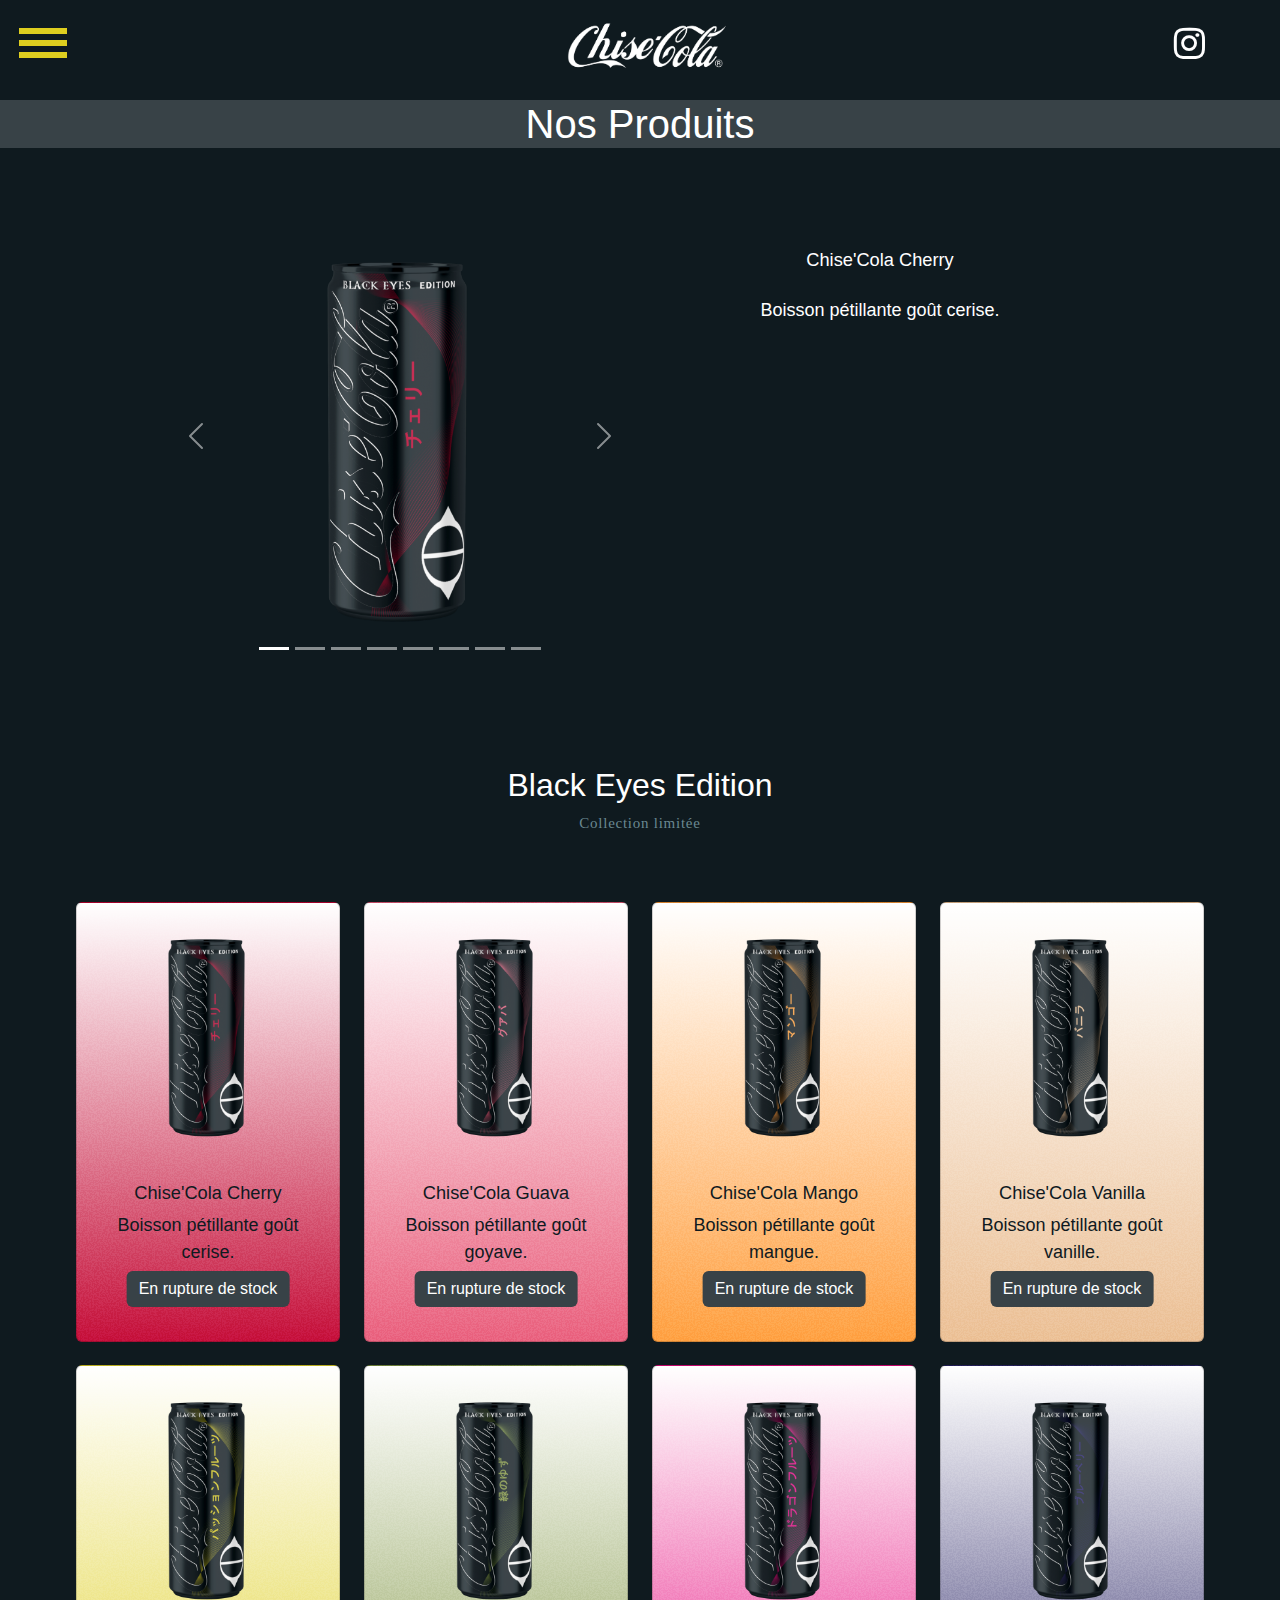
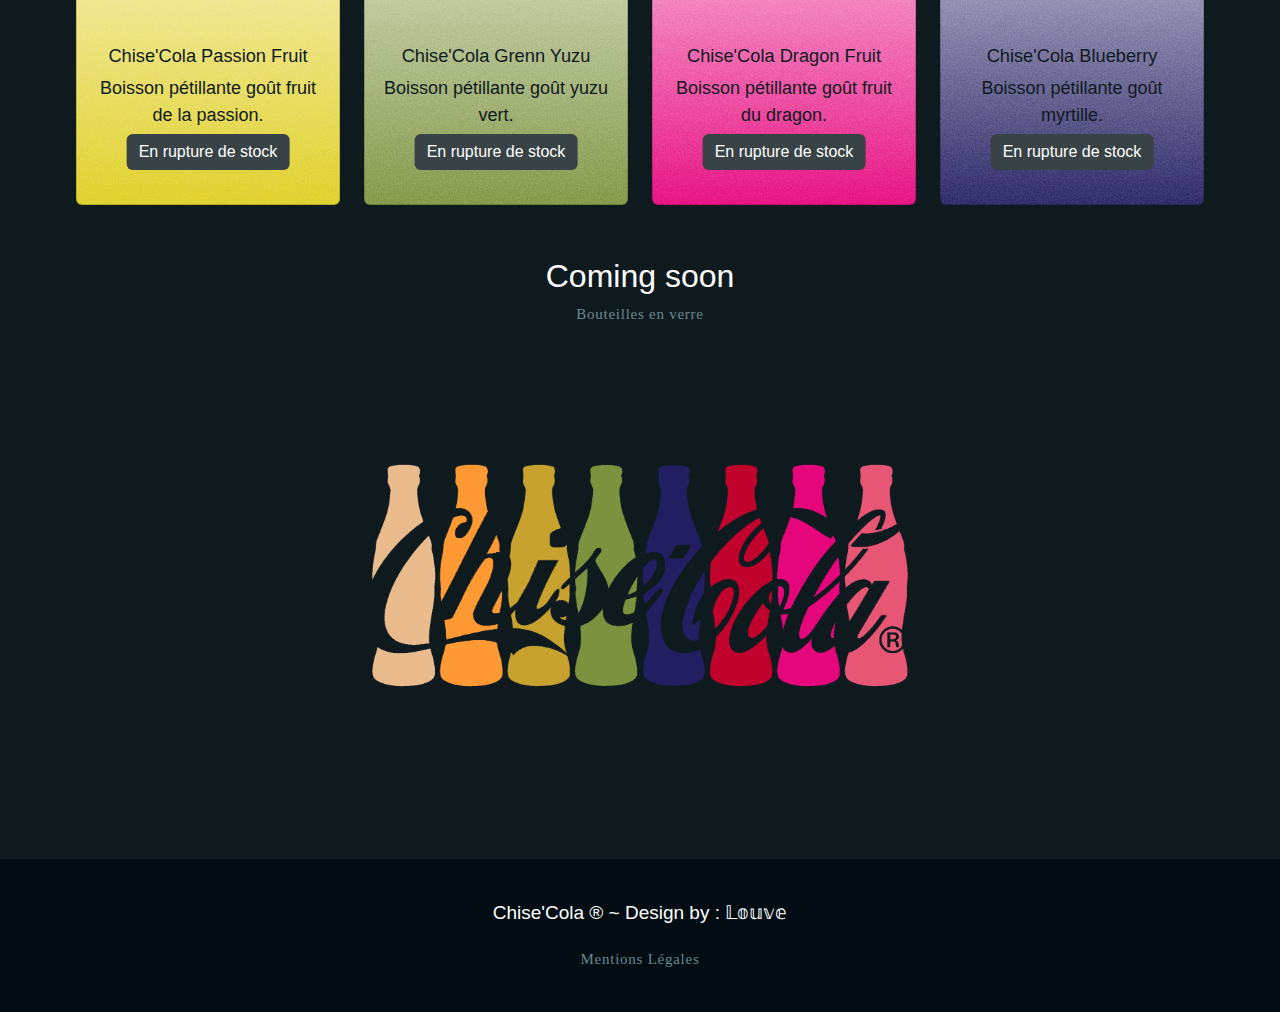
<file: page 2.html>
<!DOCTYPE html>
<html lang="fr">
<head>
    <meta charset="UTF-8">
    <meta name="viewport" content="width=device-width, initial-scale=1.0">
    <title>Chise'Cola - Nos Produits</title>
    <link rel="icon" type="image/png" href="images/icon.png">

    <link rel="stylesheet" href="https://cdnjs.cloudflare.com/ajax/libs/font-awesome/4.7.0/css/font-awesome.min.css">

    <link rel="stylesheet" href="bootstrap.css">
    <script src="bootstrap.js"></script>

    <script src="Traduction.js"></script>

    <script src="carousel.js"></script>

    <link rel="stylesheet" href="mise en page.css">

</head>
<body>

  <header>

    <section class="BackNav"> 
    </section>

    <nav id="menu">

        <style>

            #burger{
                width: 60px;
                height: 60px;
                position: relative;
            }
    
            #burger div{
                position: absolute;
                left: 50%;
                top: 50%;
                transform: translate(-50%,-50%);
                background-color: #DECE1F;
                width: 80%;
                height: 10%;
                transition:top 0.3s 0.3s, width 0.3s 0.55s, transform 0.3s;
            }
    
            #burger div:first-child {
                top: 30%;
            }
    
            #burger div:last-child {
                top: 70%;
            }
    
            #menu.visible #burger div{
                transition: top 0.3s 0.05s, width 0.3s, transform 0.3s 0.55s;
            }
    
            #menu.visible #burger div:first-child, #menu.visible #burger div:last-child{
                top: 50%;
            }
    
            #menu.visible #burger div:first-child{
                transform: translate(-50%,-50%) rotate(45deg);
            }
    
            #menu.visible #burger div:last-child{
                transform: translate(-50%,-50%) rotate(-45deg);
            }
    
            #menu.visible #burger div:nth-child(2){
                width: 0;
            }
    
        </style>

        <section class="logo_chise"> 

            <a href="index.html"><img src="images/chisecola.png" style="height:100%" href="index.html"></a>

        </section>

        <section class="logo_insta"> 

            <a href="https://www.instagram.com/chisecolaofficial/" target="_blank"><i class="fa fa-instagram" style="font-size:36px"></i></a>

        </section>

        <button>

            <label id="burger">
                <div></div>
                <div></div>
                <div></div>
            </label></button>

        <ul>
          <li><a href="index.html">Accueil<br><span class="japan">いらっしゃいませ</span></a></li>
                <li><a href="page 2.html">Nos Produits<br><span class="japan">当社の製品</span></a></li>
                <li><a href="page 3.html">Notre Histoire<br><span class="japan">私たちの物語</span></a></li>
                <li><a href="page 4.html">Nos Collaborations<br><span class="japan">私たちのコラボレーション</span></a></li>
                <li><a href="page 5.html">Nous Contacter<br><span class="japan">お問い合わせ</span></a></li>

          <section class="bouton_langues">
            <select id="language-selector">
                <option value="fr">Français</option>
                <option value="ja">日本語</option>
            </select>
        </section>
        </ul>

    </nav>

  </header>

  <main>
    
    <h1 data-translate="title1_Produits">Nos Produits</h1>
  


    <section class="carousel-produits-chise'cola">

    <div class="box">
      <div class="carousel_chise-cola">
      <div id="carouselExampleIndicators" class="carousel slide">
        <div class="carousel-indicators">
          <button type="button" data-bs-target="#carouselExampleIndicators" data-bs-slide-to="0" class="active" aria-current="true" aria-label="Slide 1"></button>
          <button type="button" data-bs-target="#carouselExampleIndicators" data-bs-slide-to="1" aria-label="Slide 2"></button>
          <button type="button" data-bs-target="#carouselExampleIndicators" data-bs-slide-to="2" aria-label="Slide 3"></button>
          <button type="button" data-bs-target="#carouselExampleIndicators" data-bs-slide-to="3" aria-label="Slide 4"></button>
          <button type="button" data-bs-target="#carouselExampleIndicators" data-bs-slide-to="4" aria-label="Slide 5"></button>
          <button type="button" data-bs-target="#carouselExampleIndicators" data-bs-slide-to="5" aria-label="Slide 6"></button>
          <button type="button" data-bs-target="#carouselExampleIndicators" data-bs-slide-to="6" aria-label="Slide 7"></button>
          <button type="button" data-bs-target="#carouselExampleIndicators" data-bs-slide-to="7" aria-label="Slide 8"></button>
        </div>
        <div class="carousel-inner">
          <div class="carousel-item active">
            <img src="images/iloveimg-resized/c-cherry-min.png" class="d-block w-100" alt="...">
          </div>
          <div class="carousel-item">
            <img src="images/iloveimg-resized/c-guava-min.png" class="d-block w-100" alt="...">
          </div>
          <div class="carousel-item">
            <img src="images/iloveimg-resized/c-mango-min.png" class="d-block w-100" alt="...">
          </div>
          <div class="carousel-item">
            <img src="images/iloveimg-resized/c-vanilla-min.png" class="d-block w-100" alt="...">
          </div>
          <div class="carousel-item">
            <img src="images/iloveimg-resized/c-passion fruit-min.png" class="d-block w-100" alt="...">
          </div>
          <div class="carousel-item">
            <img src="images/iloveimg-resized/c-green yuzu-min.png" class="d-block w-100" alt="...">
          </div>
          <div class="carousel-item">
            <img src="images/iloveimg-resized/c-dragon fruit-min.png" class="d-block w-100" alt="...">
          </div>
          <div class="carousel-item">
            <img src="images/iloveimg-resized/c-blueberry-min.png" class="d-block w-100" alt="...">
          </div>
        </div>
        <button class="carousel-control-prev" type="button" data-bs-target="#carouselExampleIndicators" data-bs-slide="prev">
          <span class="carousel-control-prev-icon" aria-hidden="true"></span>
          <span class="visually-hidden">Previous</span>
        </button>
        <button class="carousel-control-next" type="button" data-bs-target="#carouselExampleIndicators" data-bs-slide="next">
          <span class="carousel-control-next-icon" aria-hidden="true"></span>
          <span class="visually-hidden">Next</span>
        </button>
      </div>
      </div>

      <div class="légende_carousel">
      <div id="légende_carousel" >
      </div>
      </div>
    </div>
    

    <div id="text_cola_0" class="hidden">
    <div class="légende_cola">
      <h5>Chise'Cola Cherry</h5>
      <p class="légende">Boisson pétillante goût cerise.</p>
    </div>
    </div>

    <div id="text_cola_1" class="hidden">
    <div class="légende_cola">
      <h5>Chise'Cola Guava</h5>
      <p class="légende">Boisson pétillante goût goyave.</p>
    </div>
    </div>

    <div id="text_cola_2" class="hidden">
    <div class="légende_cola">
      <h5>Chise'Cola Mango</h5>
      <p class="légende">Boisson pétillante goût mangue.</p>
    </div>
    </div>

    <div id="text_cola_3" class="hidden">
    <div class="légende_cola">
      <h5>Chise'Cola Vanilla</h5>
      <p class="légende">Boisson pétillante goût vanille.</p>
    </div>
    </div>

    <div id="text_cola_4" class="hidden">
    <div class="légende_cola">
      <h5>Chise'Cola Passion Fruit</h5>
      <p class="légende">Boisson pétillante goût fruit de la passion.</p>
    </div>
    </div>

    <div id="text_cola_5" class="hidden">
    <div class="légende_cola">
      <h5>Chise'Cola Grenn Yuzu</h5>
      <p class="légende">Boisson pétillante goût yuzu vert.</p>
    </div>
    </div>

    <div id="text_cola_6" class="hidden">
    <div class="légende_cola">
      <h5>Chise'Cola Dragon Fruit</h5>
      <p class="légende">Boisson pétillante goût fruit du dragon.</p>
    </div>
    </div>

    <div id="text_cola_7" class="hidden">
    <div class="légende_cola">
      <h5>Chise'Cola Blueberry</h5>
      <p class="légende">Boisson pétillante goût myrtille.</p>
    </div>
    </div>

  </section>

    <div class="empty_space">
    </div>

    <h2 data-translate="title2_Produits">Black Eyes Edition</h2> <p class="limited">Collection limitée</p>


    <section class="produits">
      <div class="box">
          <div class="card" style="width: 18rem; background-image: url(images/gggrain1.svg);
    background-size: 175%;">
              <img src="images/iloveimg-resized/c-cherry-min.png" class="card-img-top" alt="...">
              <div class="card-body">
              <h5 class="card-title">Chise'Cola Cherry</h5>
              <p class="card-text">Boisson pétillante goût cerise.</p>
              <button class="btn btn-primary">En rupture de stock</button>
              </div>
          </div>
      </div>

      <div class="box">
          <div class="card" style="width: 18rem; background-image: url(images/gggrain2.svg);
    background-size: 175%;">
              <img src="images/iloveimg-resized/c-guava-min.png" class="card-img-top" alt="...">
              <div class="card-body">
              <h5 class="card-title">Chise'Cola Guava</h5>
              <p class="card-text">Boisson pétillante goût goyave.</p>
              <button class="btn btn-primary">En rupture de stock</button>
              </div>
          </div>
      </div>

      <div class="box">
          <div class="card" style="width: 18rem; background-image: url(images/gggrain3.svg);
    background-size: 175%;">
              <img src="images/iloveimg-resized/c-mango-min.png" class="card-img-top" alt="...">
              <div class="card-body">
              <h5 class="card-title">Chise'Cola Mango</h5>
              <p class="card-text">Boisson pétillante goût mangue.</p>
              <button class="btn btn-primary">En rupture de stock</button>
              </div>
          </div>
      </div>
      <div class="box">
          <div class="card" style="width: 18rem; background-image: url(images/gggrain4.svg);
    background-size: 175%;">
              <img src="images/iloveimg-resized/c-vanilla-min.png" class="card-img-top" alt="...">
              <div class="card-body">
              <h5 class="card-title">Chise'Cola Vanilla</h5>
              <p class="card-text">Boisson pétillante goût vanille.</p>
              <button class="btn btn-primary">En rupture de stock</button>
              </div>
          </div>
      </div>

      <div class="box">
          <div class="card" style="width: 18rem; background-image: url(images/gggrain5.svg);
    background-size: 175%;">
              <img src="images/iloveimg-resized/c-passion fruit-min.png" class="card-img-top" alt="...">
              <div class="card-body">
              <h5 class="card-title">Chise'Cola Passion Fruit</h5>
              <p class="card-text">Boisson pétillante goût fruit de la passion.</p>
              <button class="btn btn-primary">En rupture de stock</button>
              </div>
          </div>
      </div>

      <div class="box">
          <div class="card" style="width: 18rem; background-image: url(images/gggrain6.svg);
    background-size: 175%;">
              <img src="images/iloveimg-resized/c-green yuzu-min.png" class="card-img-top" alt="...">
              <div class="card-body">
              <h5 class="card-title">Chise'Cola Grenn Yuzu</h5>
              <p class="card-text">Boisson pétillante goût yuzu vert.</p>
              <button class="btn btn-primary">En rupture de stock</button>
              </div>
          </div>
      </div>

      <div class="box">
          <div class="card" style="width: 18rem; background-image: url(images/gggrain7.svg);
    background-size: 175%;">
              <img src="images/iloveimg-resized/c-dragon fruit-min.png" class="card-img-top" alt="...">
              <div class="card-body">
              <h5 class="card-title">Chise'Cola Dragon Fruit</h5>
              <p class="card-text">Boisson pétillante goût fruit du dragon.</p>
              <button class="btn btn-primary">En rupture de stock</button>
              </div>
          </div>
      </div>
      <div class="box">
          <div class="card" style="width: 18rem; background-image: url(images/gggrain8.svg);
    background-size: 175%;">
              <img src="images/iloveimg-resized/c-blueberry-min.png" class="card-img-top" alt="...">
              <div class="card-body">
              <h5 class="card-title">Chise'Cola Blueberry</h5>
              <p class="card-text">Boisson pétillante goût myrtille.</p>
              <button class="btn btn-primary">En rupture de stock</button>
              </div>
          </div>
      </div>
  </section>

  <h2 data-translate="title2_Produits">Coming soon</h2> <p class="limited">Bouteilles en verre</p>
  
  <section class="GlassBottle">
    <img src="images/rainbow.png" alt="...">
</section>

  </main>

  <div class="empty_space">
  </div>

  <footer>
        
    <section class="pied-de-page"> 
    
      <p>Chise'Cola ® ~ Design by : 𝕃𝕠𝕦𝕧𝕖 </p>
      <a href="page 6.html">Mentions Légales</a>
            
    </section>

  </footer>

  <script>

        let menu = document.querySelector("#menu");

        menu.querySelector("button").onclick = function() {
            menu.classList.toggle("visible");

        }

  </script>

</body>
</html>
</file>
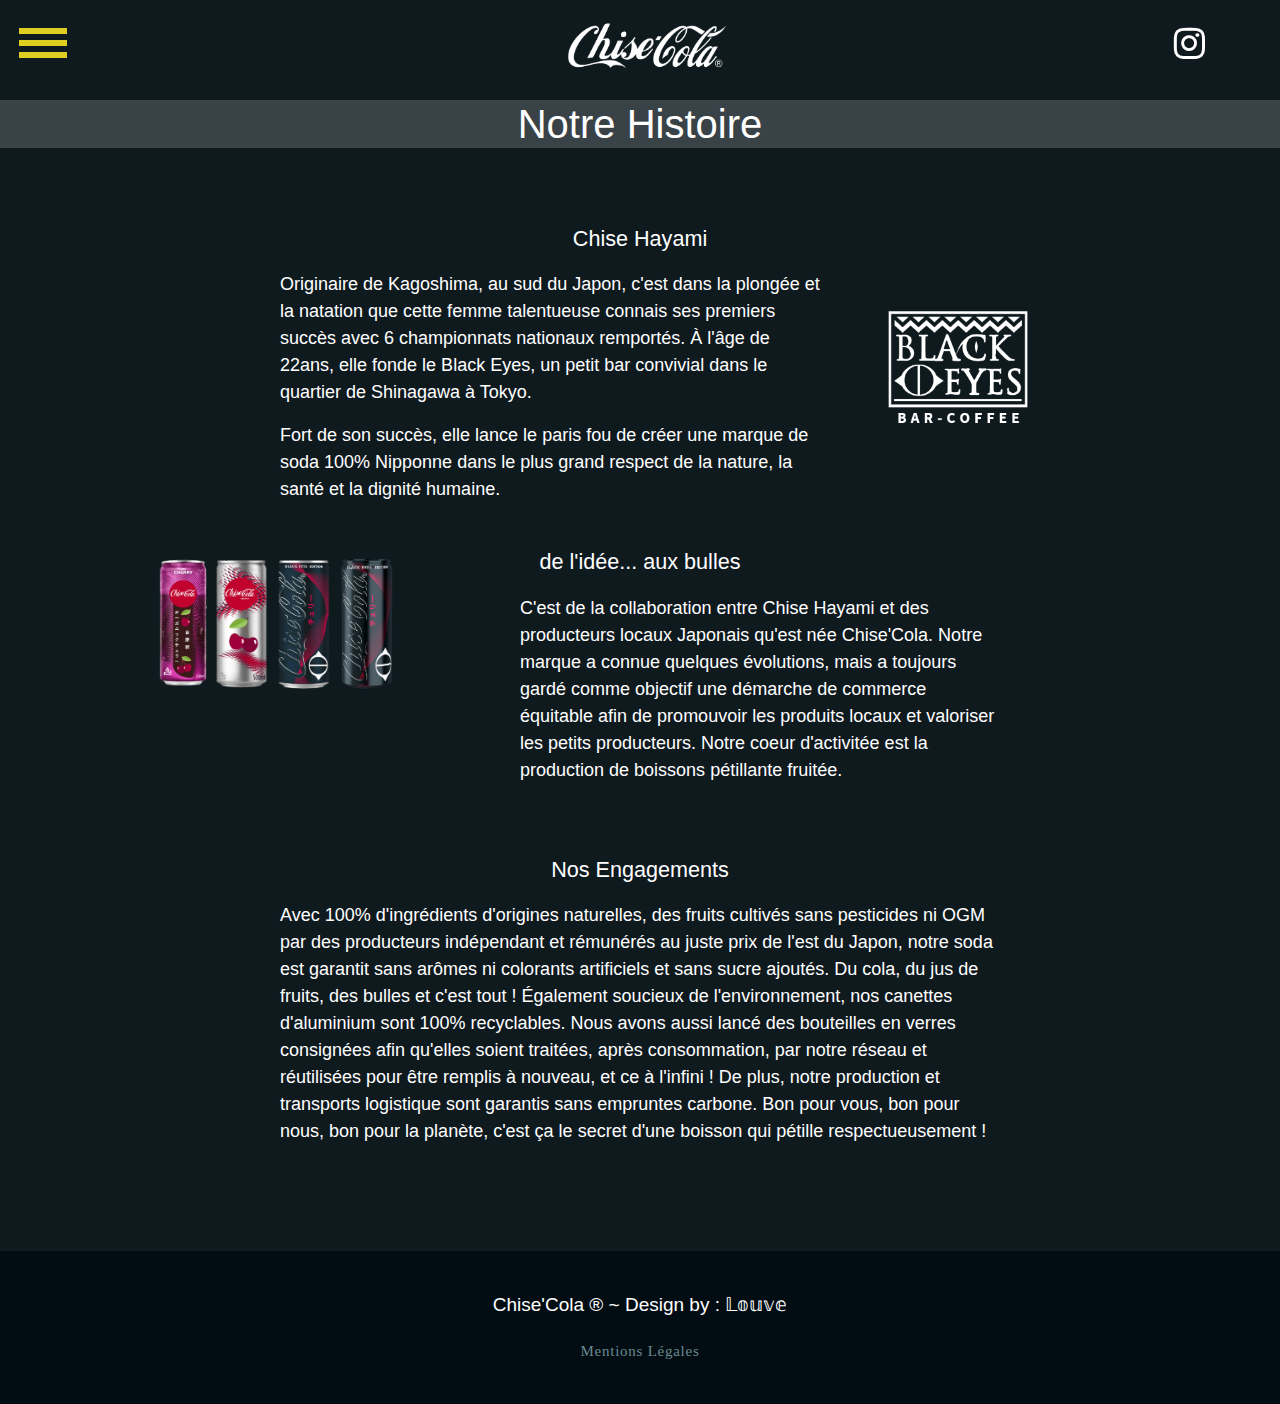
<file: page 3.html>
<!DOCTYPE html>
<html lang="en">
<head>
    <meta charset="UTF-8">
    <meta name="viewport" content="width=device-width, initial-scale=1.0">
    <title>Chise'Cola - Notre Histoire</title>
    <link rel="icon" type="image/png" href="images/icon.png">

    <link rel="stylesheet" href="https://cdnjs.cloudflare.com/ajax/libs/font-awesome/4.7.0/css/font-awesome.min.css">

    <link rel="stylesheet" href="bootstrap.css">
    <script src="bootstrap.js"></script>
    
    <script src="Traduction.js"></script>

    <link rel="stylesheet" href="mise en page.css">

</head>
<body>
    
    <header>

        <section class="BackNav"> 
        </section>

        <nav id="menu">

            <style>

                #burger{
                    width: 60px;
                    height: 60px;
                    position: relative;
                }
        
                #burger div{
                    position: absolute;
                    left: 50%;
                    top: 50%;
                    transform: translate(-50%,-50%);
                    background-color: #DECE1F;
                    width: 80%;
                    height: 10%;
                    transition:top 0.3s 0.3s, width 0.3s 0.55s, transform 0.3s;
                }
        
                #burger div:first-child {
                    top: 30%;
                }
        
                #burger div:last-child {
                    top: 70%;
                }
        
                #menu.visible #burger div{
                    transition: top 0.3s 0.05s, width 0.3s, transform 0.3s 0.55s;
                }
        
                #menu.visible #burger div:first-child, #menu.visible #burger div:last-child{
                    top: 50%;
                }
        
                #menu.visible #burger div:first-child{
                    transform: translate(-50%,-50%) rotate(45deg);
                }
        
                #menu.visible #burger div:last-child{
                    transform: translate(-50%,-50%) rotate(-45deg);
                }
        
                #menu.visible #burger div:nth-child(2){
                    width: 0;
                }
        
            </style>

            <section class="logo_chise"> 
    
                <a href="index.html"><img src="images/chisecola.png" style="height:100%" href="index.html"></a>

            </section>

            <section class="logo_insta"> 
    
                <a href="https://www.instagram.com/chisecolaofficial/" target="_blank"><i class="fa fa-instagram" style="font-size:36px"></i></a>
    
            </section>

            <button>
    
                <label id="burger">
                    <div></div>
                    <div></div>
                    <div></div>
                </label></button>

            <ul>
                <li><a href="index.html">Accueil<br><span class="japan">いらっしゃいませ</span></a></li>
                <li><a href="page 2.html">Nos Produits<br><span class="japan">当社の製品</span></a></li>
                <li><a href="page 3.html">Notre Histoire<br><span class="japan">私たちの物語</span></a></li>
                <li><a href="page 4.html">Nos Collaborations<br><span class="japan">私たちのコラボレーション</span></a></li>
                <li><a href="page 5.html">Nous Contacter<br><span class="japan">お問い合わせ</span></a></li>

                <section class="bouton_langues">
                    <select id="language-selector">
                        <option value="fr">Français</option>
                        <option value="ja">日本語</option>
                    </select>
                </section>
            </ul>

        </nav>

    </header>
  
    <main>
      
        <h1 data-translate="title_Histoire">Notre Histoire</h1>
      
        <section>
            <br>
            <p data-translate="texte3-1" id="chapeau">Chise Hayami</p>
            
            <div class="box">
                <div class="text_histoire1">
                    <p data-translate="texte3-2">Originaire de Kagoshima, au sud du Japon, c'est dans la plongée et la natation que cette femme talentueuse connais ses premiers succès avec 6 championnats nationaux remportés.
                    À l'âge de 22ans, elle fonde le Black Eyes, un petit bar convivial dans le quartier de Shinagawa à Tokyo.</p>
                    <p data-translate="texte3-3">
                    Fort de son succès, elle lance le paris fou de créer une marque de soda 100% Nipponne dans le plus grand respect de la nature, la santé et la dignité humaine.</p>
                </div>
    
                <div class="image_histoire1">
                    <section class="BlackEyes">
                        <img src="images/black eyes.png" alt="...">
                    </section>
                </div>

            </div>

            <br>

            <p data-translate="texte3-4" id="chapeau">de l'idée... aux bulles</p>

            <div class="box">

                <div class="image_histoire2">
                    <section class="Evo">
                        <img src="images/évolution.png" alt="...">
                    </section>
                </div>
                
                <div class="text_histoire2">
                <p data-translate="texte3-5">C'est de la collaboration entre Chise Hayami et des producteurs locaux Japonais qu'est née Chise'Cola. Notre marque a connue quelques évolutions, mais a toujours gardé comme objectif une démarche de commerce équitable afin de promouvoir les produits locaux et valoriser les petits producteurs. Notre coeur d'activitée est la production de boissons pétillante fruitée.</p>
                </div>

            </div>

            <br>
            <br>

            <p data-translate="texte3-6" id="chapeau">Nos Engagements</p>

            <div class="box">
                <div class="Engagements">
                <p data-translate="texte3-7">Avec 100% d'ingrédients d'origines naturelles, des fruits cultivés sans pesticides ni OGM par des producteurs indépendant et rémunérés au juste prix de l'est du Japon, notre soda est garantit sans arômes ni colorants artificiels et sans sucre ajoutés.
                Du cola, du jus de fruits, des bulles et c'est tout !
                Également soucieux de l'environnement, nos canettes d'aluminium sont 100% recyclables.
                Nous avons aussi lancé des bouteilles en verres consignées afin qu'elles soient traitées, après consommation, par notre réseau et réutilisées pour être remplis à nouveau, et ce à l'infini !
                De plus, notre production et transports logistique sont garantis sans empruntes carbone.
                Bon pour vous, bon pour nous, bon pour la planète, c'est ça le secret d'une boisson qui pétille respectueusement !</p>
                </div>

            </div>

        </section>
  
    </main>

    <div class="empty_space">
    </div>
  
    <footer>
          
      <section class="pied-de-page"> 
      
        <p>Chise'Cola ® ~ Design by : 𝕃𝕠𝕦𝕧𝕖 </p>
        <a href="page 6.html">Mentions Légales</a>
              
      </section>
  
    </footer>
    

    <script>

        let menu = document.querySelector("#menu");

        menu.querySelector("button").onclick = function() {
            menu.classList.toggle("visible");

        }

    </script>


</body>
</html>
</file>
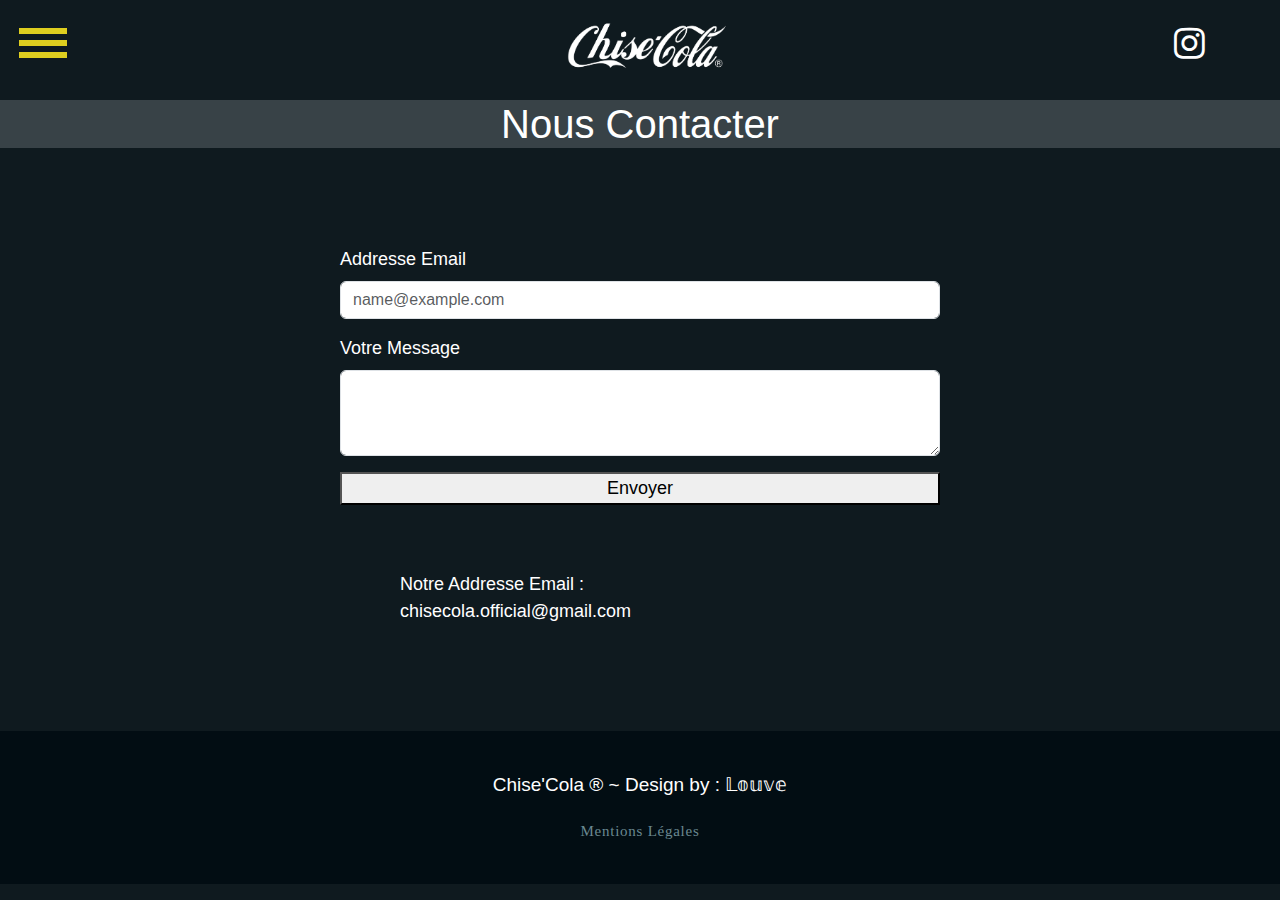
<file: page 5.html>
<!DOCTYPE html>
<html lang="fr">
<head>
    <meta charset="UTF-8">
    <meta name="viewport" content="width=device-width, initial-scale=1.0">
    <title>Chise'Cola - Nous Contacter</title>
    <link rel="icon" type="image/png" href="images/icon.png">
    
    <link rel="stylesheet" href="https://cdnjs.cloudflare.com/ajax/libs/font-awesome/4.7.0/css/font-awesome.min.css">

    <link rel="stylesheet" href="bootstrap.css">
    <script src="bootstrap.js"></script>
    
    <script src="Traduction.js"></script>

    <link rel="stylesheet" href="mise en page.css">

</head>
<body>

  <header>

    <section class="BackNav"> 
    </section>

    <nav id="menu">

        <style>

            #burger{
                width: 60px;
                height: 60px;
                position: relative;
            }
    
            #burger div{
                position: absolute;
                left: 50%;
                top: 50%;
                transform: translate(-50%,-50%);
                background-color: #DECE1F;
                width: 80%;
                height: 10%;
                transition:top 0.3s 0.3s, width 0.3s 0.55s, transform 0.3s;
            }
    
            #burger div:first-child {
                top: 30%;
            }
    
            #burger div:last-child {
                top: 70%;
            }
    
            #menu.visible #burger div{
                transition: top 0.3s 0.05s, width 0.3s, transform 0.3s 0.55s;
            }
    
            #menu.visible #burger div:first-child, #menu.visible #burger div:last-child{
                top: 50%;
            }
    
            #menu.visible #burger div:first-child{
                transform: translate(-50%,-50%) rotate(45deg);
            }
    
            #menu.visible #burger div:last-child{
                transform: translate(-50%,-50%) rotate(-45deg);
            }
    
            #menu.visible #burger div:nth-child(2){
                width: 0;
            }
    
        </style>
    
        <section class="logo_chise"> 

            <a href="index.html"><img src="images/chisecola.png" style="height:100%" href="index.html"></a>

        </section>

        <section class="logo_insta"> 

            <a href="https://www.instagram.com/chisecolaofficial/" target="_blank"><i class="fa fa-instagram" style="font-size:36px"></i></a>

        </section>

        <button>

            <label id="burger">
                <div></div>
                <div></div>
                <div></div>
            </label></button>

        <ul>
            <li><a href="index.html">Accueil<br><span class="japan">いらっしゃいませ</span></a></li>
            <li><a href="page 2.html">Nos Produits<br><span class="japan">当社の製品</span></a></li>
            <li><a href="page 3.html">Notre Histoire<br><span class="japan">私たちの物語</span></a></li>
            <li><a href="page 4.html">Nos Collaborations<br><span class="japan">私たちのコラボレーション</span></a></li>
            <li><a href="page 5.html">Nous Contacter<br><span class="japan">お問い合わせ</span></a></li>

            <section class="bouton_langues">
                <select id="language-selector">
                    <option value="fr">Français</option>
                    <option value="ja">日本語</option>
                </select>
            </section>
        </ul>

    </nav>

  </header>

  <main>
    
    <h1 data-translate="title_Contact">Nous Contacter</h1>

    <div class="empty_space">
    </div>

    <div class="box">
    </div>

    <section>
        <div class="mb-3">
            <label for="exampleFormControlInput1" class="form-label">Addresse Email</label>
            <input type="email" class="form-control" id="exampleFormControlInput1" placeholder="name@example.com">
        </div>
        <div class="mb-3">
            <label for="exampleFormControlTextarea1" class="form-label">Votre Message</label>
            <textarea class="form-control" id="exampleFormControlTextarea1" rows="3"></textarea>
        </div>
        <button class="mb-3">Envoyer</button>

        <div class="empty_space">
        </div>

        <p class="mb-3">Notre Addresse Email : <br> chisecola.official@gmail.com</p>
        
    </section>


  </main>

  <div class="empty_space">
</div>

  <footer>
        
    <section class="pied-de-page"> 
    
      <p>Chise'Cola ® ~ Design by : 𝕃𝕠𝕦𝕧𝕖 </p>
      <a href="page 6.html">Mentions Légales</a>
            
    </section>

  </footer>
  


  <script>

        let menu = document.querySelector("#menu");

        menu.querySelector("button").onclick = function() {
            menu.classList.toggle("visible");

        }

  </script>

</body>
</html>
</file>
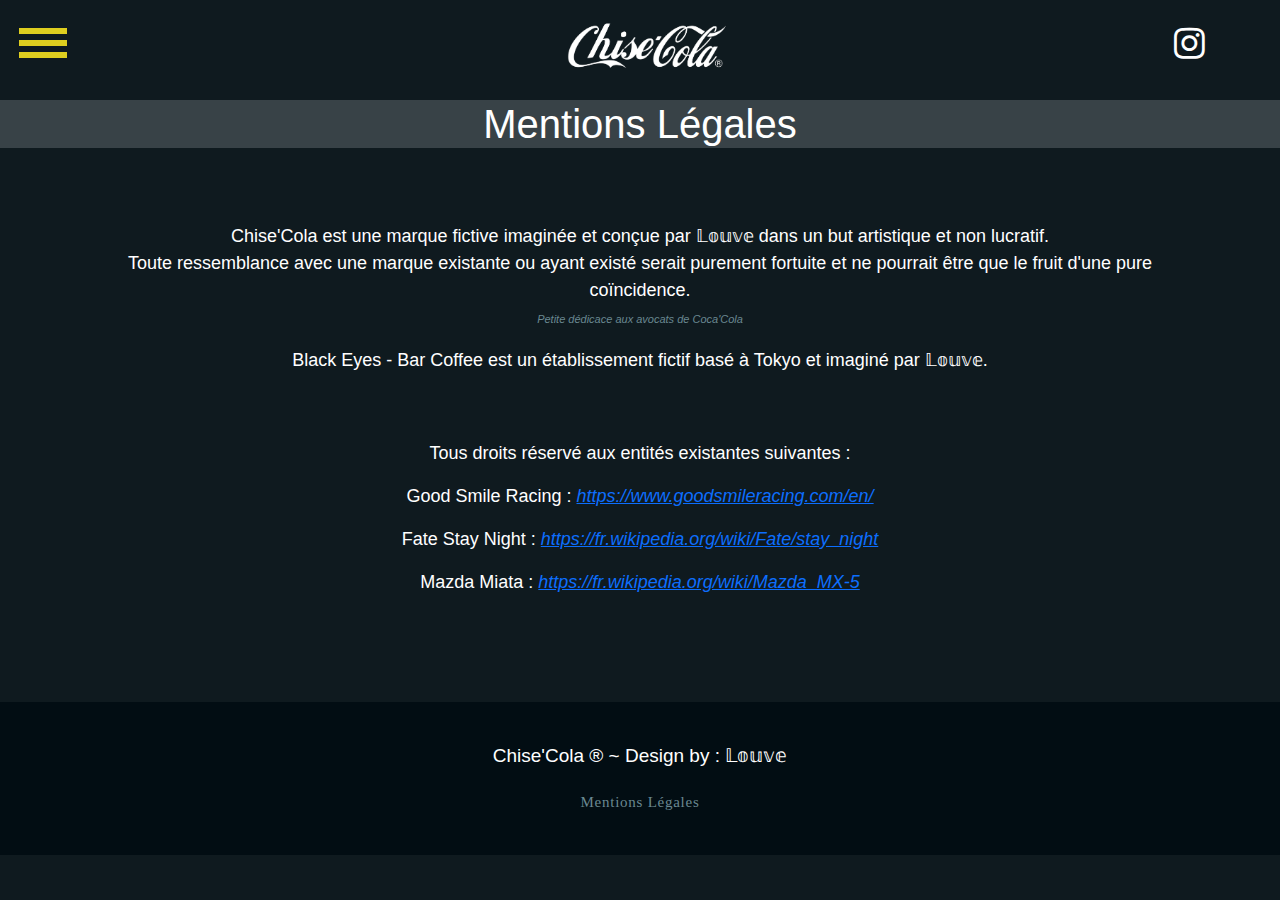
<file: page 6.html>
<!DOCTYPE html>
<html lang="fr">
<head>
    <meta charset="UTF-8">
    <meta name="viewport" content="width=device-width, initial-scale=1.0">
    <title>Chise'Cola - Mentions légales</title>
    <link rel="icon" type="image/png" href="images/icon.png">
    
    <link rel="stylesheet" href="https://cdnjs.cloudflare.com/ajax/libs/font-awesome/4.7.0/css/font-awesome.min.css">

    <link rel="stylesheet" href="bootstrap.css">
    <script src="bootstrap.js"></script>
    
    <script src="Traduction.js"></script>

    <link rel="stylesheet" href="mise en page.css">

</head>
<body>

  <header>

    <section class="BackNav"> 
    </section>

    <nav id="menu">

        <style>

            #burger{
                width: 60px;
                height: 60px;
                position: relative;
            }
    
            #burger div{
                position: absolute;
                left: 50%;
                top: 50%;
                transform: translate(-50%,-50%);
                background-color: #DECE1F;
                width: 80%;
                height: 10%;
                transition:top 0.3s 0.3s, width 0.3s 0.55s, transform 0.3s;
            }
    
            #burger div:first-child {
                top: 30%;
            }
    
            #burger div:last-child {
                top: 70%;
            }
    
            #menu.visible #burger div{
                transition: top 0.3s 0.05s, width 0.3s, transform 0.3s 0.55s;
            }
    
            #menu.visible #burger div:first-child, #menu.visible #burger div:last-child{
                top: 50%;
            }
    
            #menu.visible #burger div:first-child{
                transform: translate(-50%,-50%) rotate(45deg);
            }
    
            #menu.visible #burger div:last-child{
                transform: translate(-50%,-50%) rotate(-45deg);
            }
    
            #menu.visible #burger div:nth-child(2){
                width: 0;
            }
    
        </style>
    
        <section class="logo_chise"> 

            <a href="index.html"><img src="images/chisecola.png" style="height:100%" href="index.html"></a>

        </section>

        <section class="logo_insta"> 

            <a href="https://www.instagram.com/chisecolaofficial/" target="_blank"><i class="fa fa-instagram" style="font-size:36px"></i></a>

        </section>

        <button>

            <label id="burger">
                <div></div>
                <div></div>
                <div></div>
            </label></button>

        <ul>
            <li><a href="index.html">Accueil<br><span class="japan">いらっしゃいませ</span></a></li>
            <li><a href="page 2.html">Nos Produits<br><span class="japan">当社の製品</span></a></li>
            <li><a href="page 3.html">Notre Histoire<br><span class="japan">私たちの物語</span></a></li>
            <li><a href="page 4.html">Nos Collaborations<br><span class="japan">私たちのコラボレーション</span></a></li>
            <li><a href="page 5.html">Nous Contacter<br><span class="japan">お問い合わせ</span></a></li>

            <section class="bouton_langues">
                <select id="language-selector">
                    <option value="fr">Français</option>
                    <option value="ja">日本語</option>
                </select>
            </section>
        </ul>

    </nav>

  </header>

  

  <main>
    
    <h1 data-translate="title_Mentions">Mentions Légales</h1>

    <div class="box">
      
    </div>

    <section>

        <br>

        <p id="mention">Chise'Cola est une marque fictive imaginée et conçue par 𝕃𝕠𝕦𝕧𝕖 dans un but artistique et non lucratif.<br>Toute ressemblance avec une marque existante ou ayant existé serait purement fortuite et ne pourrait être que le fruit d'une pure coïncidence.<br><span class="dédicace">Petite dédicace aux avocats de Coca'Cola</span></p>

        <p id="mention">Black Eyes - Bar Coffee est un établissement fictif basé à Tokyo et imaginé par 𝕃𝕠𝕦𝕧𝕖.</p>

        <div class="empty_space">
        </div>

        <p id="mention">Tous droits réservé aux entités existantes suivantes :</p>

        <p id="mention">Good Smile Racing : <a href="https://www.goodsmileracing.com/en/" target="_blank"><i>https://www.goodsmileracing.com/en/</i></a></p>

        <p id="mention">Fate Stay Night : <a href="https://fr.wikipedia.org/wiki/Fate/stay_night" target="_blank"><i>https://fr.wikipedia.org/wiki/Fate/stay_night</i></a></p>

        <p id="mention">Mazda Miata : <a href="https://fr.wikipedia.org/wiki/Mazda_MX-5" target="_blank"><i>https://fr.wikipedia.org/wiki/Mazda_MX-5</i></a></p>
        
        
    </section>

  </main>

  <div class="empty_space">
</div>

  <footer>
        
    <section class="pied-de-page"> 
        
      <p>Chise'Cola ® ~ Design by : 𝕃𝕠𝕦𝕧𝕖 </p>
      <a href="page 6.html">Mentions Légales</a>
            
    </section>

  </footer>
  


  <script>

        let menu = document.querySelector("#menu");

        menu.querySelector("button").onclick = function() {
            menu.classList.toggle("visible");

        }

  </script>

</body>
</html>
</file>
<file: mise en page.css>
-ˏˋ⋆ 𝕃𝕠𝕦𝕧𝕖 ⋆ˊˎ-


/* Couleurs :

Chise'Cola : #0F1A1F*/

.cherry {
    color:#C1022D ;
}
.guava {
    color:#E85675 ;
}
.mango {
    color:#FF9934 ;
}
.vanilla {
    color:#EABB8D ;
}
.passion {
    color:#DECE1F ;
}
.green {
    color:#7C923E ;
}
.dragon {
    color:#E6067B ;
}
.blueberry {
    color:#231E61 ;
}


header {
    width: 100%;
    position: fixed;
    z-index: 99;
    top: 0;
}

section.BackNav {
    width: 100%;
    position: fixed;
    z-index: 90;
    top: 0;
    height: 93px;
    background-color: #0F1A1F;
}



  /*@keyframes defilement {
    0% { margin-left: 100%; }
    100% { margin-left: 0%; }
  }/

.messagedefilant {
    margin-top: 90px;
    padding: 0;
    position: fixed;
    z-index: 1;
    width: 100%;
    height: 30px;
    background: #020d13;
    width: 100%;
}

.marquee {
    background: #020d13;
    color:#C1022D ;
    white-space: pre;
	letter-spacing: 2px;
	font-weight: 700;
	padding: 3px;
	font-size: 22px;
}*/


.empty_space {
    width: 100%;
    height: 50px;
}

body {
    margin:0;
    font-family: 'Lucida Sans', 'Lucida Sans Regular', 'Lucida Grande', 'Lucida Sans Unicode', Geneva, Verdana, sans-serif;
    font-weight: 300;
    background-color:#0F1A1F;
    color:#ffffff;
    font-size:18px;
}

nav {
    /*background-color: #0F1A1F;
    border: 3px solid black;*/
    padding: 3px; 
    position: relative;
    z-index: 95;
}

nav a {
    color: #ffffff; 
    font-family: 'Lucida Sans';
    text-decoration: none;

    font-size:22px;
    text-decoration:none;
    letter-spacing:0.75px;
}

.japan {
    color: #6a8891; 
    font-family: 'Microsoft YaHei';
    text-decoration: none;

    font-size:20px;
    text-decoration:none;
    letter-spacing:0.75px;
    top: 0%;
    left: 15px;
}

nav a:not(.actuel):hover {
    color:#DECE1F;
    opacity:1;
    font-weight:500;
}

nav a.actuel {
    opacity:1;
    font-weight:500;
    font-size:22px;
}

nav img {
    position: inherit;
    margin-left: 10px;
    width: 170px;
}


h1 {
    /* margin-top:0; */
    color: #ffffff ;
    background-color: rgb(56, 66, 71, 1.0);
    text-align: center;
    font-family: 'Lucida Sans', 'Lucida Sans Regular', 'Lucida Grande', 'Lucida Sans Unicode', Geneva, Verdana, sans-serif;
}

h2 {
    /* margin-top:0; */
    color: #ffffff ;
    text-align: center;
    font-family: 'Lucida Sans', 'Lucida Sans Regular', 'Lucida Grande', 'Lucida Sans Unicode', Geneva, Verdana, sans-serif;
}

h5 {
    font-size: 1.14rem
}

.limited {
    color: #6a8891; 
    font-family: 'Lucida Sans';
    text-decoration: none;
    text-align: center;

    font-size:15px;
    text-decoration:none;
    letter-spacing:0.75px;
}

strong {
    color: #0F084B;
    font-family: 'Lucida Sans';
    font-weight:500;
}

img {
    width: 100%;
}

p {
    font-family: 'Lucida Sans', 'Lucida Sans Regular', 'Lucida Grande', 'Lucida Sans Unicode', Geneva, Verdana, sans-serif;
    color: white;
    margin-left: 60px;
    margin-right: 60px;
}

section {
    padding-left:40px;
    padding-right:40px;
    padding-top:40px;
    padding-bottom:40px;
    border-bottom:5px  /*#ffffff*/;
}

section.bouton_langues {
    padding-left:0;
    padding-right:0;
    padding-top:0;
    padding-bottom:0;
    position: absolute;
    top: 29px;
    left: 100px;
}

#language-selector {
    width: 110px;
    text-align: center;
    color: #ffffff;
    background-color: rgb(56, 66, 71, 1.0) /*#020d13*/ ;
    border-radius: 0%;
}

section.logo_chise {
    padding-left:0;
    padding-right:0;
    padding-top:0;
    padding-bottom:0;
    position: absolute;
    top: 0;
    left: 50%;
    transform: translateX(-50%);
}

section.logo_insta {
    padding-left:0;
    padding-right:0;
    padding-top:0;
    padding-bottom:0;
    position: absolute;
    top: 25px;
    right: 5%;
}

section.pied-de-page {
    text-align: center;
}

main {
    margin-top: 100px;
}

.conteneur{
    display: flex;
    margin-left: 10px;
    margin-right: 10px;
    gap: 20px;
}

.demi{
    width: calc(50% - 10px);
}

.tier{
    width: 33.33%;
}

footer {
    font-size:19px;
    color:#ffffff;
}

#menu{
    height: auto;
    align-items: flex-start;
}

#menu ul{
    display: none;
    margin: 20px;
    list-style: none;
    gap: 20px;
    padding: 15px;
    justify-content: center;
    flex-direction: column;
    background-color: #020d13 /*rgb(56, 66, 71, 1.0)*/;
    border-radius: 10px;
    width: 290px;
}

#menu.visible ul{
    display: flex;
}

#menu a{
    color: #ffffff;
    text-decoration: none;
    margin: 10px;
}

#menu button{
    width: 70px;
    border: none;
    background-color: transparent;
    padding: 5px;
    display: block;
    margin: 5px;
}

.carousel_chise-cola {
    width: 40%;
}

.légende_carousel {
    width: 40%;
}

.légende_cola {
    width: 50%;
    margin-left: auto;
    margin-right: auto;
    margin-top: 11%;
    text-align: center;
}

.légende {
    width: 100%;
    margin-left: auto;
    margin-right: auto;
    margin-top: 11%;
    text-align: center;
}


.produits {
    width: 100%;
    display: flex;
    flex-wrap: wrap;
    justify-content: center;
}

.card {
    margin: 4%;
    padding: 0%;
    /*background-image: url(images/gggrain.svg);
    background-size: 175%;*/
    height: 440px;
}

.card-title {
    color: #0F1A1F;
    text-align: center;
    width: 100%;
}

.card-text {
    color: #0F1A1F;
    text-align: center;
    margin: 0;
    width: 100%;
}

.btn-primary {
    position: relative;
    bottom: 0px;
    margin-top: 5px;
    left: 50%;
    transform: translateX(-50%);
    border: 0;
    background-color: rgb(56, 66, 71, 1.0);
}

.btn-primary:hover {
    background-color: #0F1A1F;
}

.mb-3 {
    width: 50%;
    position: relative;
    left: 50%;
    transform: translateX(-50%);
}

@media screen and (max-width:900px){

    #menu{
        height: auto;
        align-items: flex-start;
    }

    #menu ul{
        display: none;
        flex-direction: column;
        margin: 20px;
    }

    #menu.visible ul{
        display: flex;
    }
    
    #menu button{
        display: block;
        margin: 5px;
    }


}

@media screen and (max-width:700px){

    .conteneur{
        flex-wrap: wrap;
    }
    
    .seuil_700{
        width: 100%;
    }

    .carousel_chise-cola {
        width: 100%;
    }

    .légende_carousel {
        width: 100%;
    }

    p {
        font-family: Helvetica, Arial, sans-serif;
        color: white;
        margin-left: 0;
        margin-right: 0;
    }

    section.bouton_langues {
        padding-left:0;
        padding-right:0;
        padding-top:0;
        padding-bottom:0;
        position: absolute;
        top: 75px;
        left: 200px;
    }
    
    #language-selector {
        width: 110px;
        text-align: center;
        color: #ffffff;
        background-color: rgb(56, 66, 71, 1.0) /*#020d13*/ ;
        border-radius: 0%;
    }

    .Rin {
        width: 90%;
        position: relative;
        left: 50%;
        transform: translateX(-50%);
    }
}

@media screen and (max-width:500px){

    .seuil_500{
        width: 100%;
    }

}

.text_histoire1 {
    width: 55%;
}

.image_histoire1 {
    width: 15%;
}

.text_histoire2 {
    width: 50%;
    margin-left: 5%;
}

.image_histoire2 {
    width: 15%;
}

.box {
    display: flex;
    flex-wrap: wrap;
    justify-content: center;
}

.hidden {
    display: none;
}

.collab {
    width: 40%;
    position: relative;
    left: 50%;
    transform: translateX(-50%);
}

.Rin {
    width: 60%;
    position: relative;
    left: 50%;
    transform: translateX(-50%);
}

.Rin p {
    font-size: 11px;
    text-align: right;
}

.car {
    width: 60%;
    position: relative;
    left: 50%;
    transform: translateX(-50%);
}

.BlackEyes {
    width: 220px;
    position: relative;
    left: 80%;
    transform: translateX(-80%);
}

.Evo {
    width: 190%;
    margin: -100px;
    position: relative;
    left: 10%;
    transform: translateX(-10%);
}

.Engagements {
    margin-left: 15%;
    margin-right: 15%;
}

.GlassBottle {
    width: 60%;
    position: relative;
    left: 50%;
    transform: translateX(-50%);
}

.logo {
    display: none;
    justify-content: space-between;
    padding: 0;
    width: 100%;
}

#chapeau {
    font-size: larger;
    text-align: center;
}


#mention {
    text-align: center;
}

.dédicace {
    font-style: italic;
    font-size: 11px;
    color: #6a8891;
}

.gris { 
    color: darkgray;
    font-family: 'Lucida Sans';
}

.rouge {
    color: crimson;
}

.pied-de-page {
    background-color: #020d13;
}

.pied-de-page a {
    color: #6a8891; 
    font-family: 'Lucida Sans';
    text-decoration: none;
    white-space: pre;

    font-size:15px;
    text-decoration:none;
    letter-spacing:0.75px;
}
</file>
